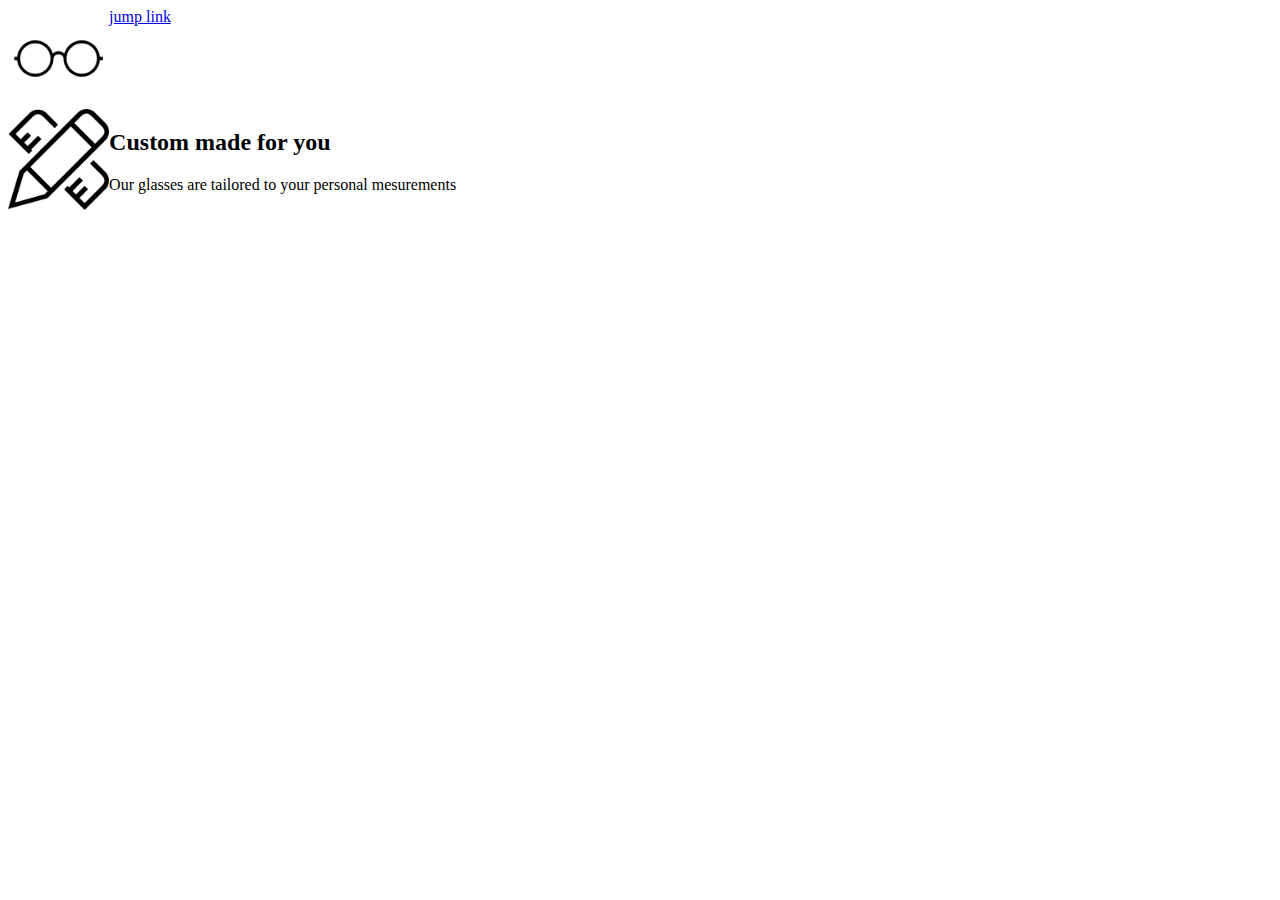
<file: landingPage/index.html>
<!DOCTYPE html>
<html>
    <head>
        <meta charset="UTF=8">
        <meta name="viewport" content="width=device-width, initial-scale=1.0">
        <link href="style.css" rel="stylesheet">
        <title>Eye Glass</title>
    </head>

    <body>
        <div class="header">
            <img class="headerLogo" src="images/logo.png">
            <nav>
                <a href="#divId">jump link</a>
            </nav>
        </div>

        <div class="container">
            <div class="about">
                <div class="grid">
                    <div class="icons">
                        <img src="images/custom.png" width="100%">
                    </div>
                   
                    <div class="text">
                        <h2>Custom made for you</h2>
                        <p>Our glasses are tailored to your personal mesurements</p>
                    </div>
                </div>
                
            </div>
            <div class="subscription">

            </div>

            <div class="options">

            </div>
        </div>
    </body>
</html>
</file>
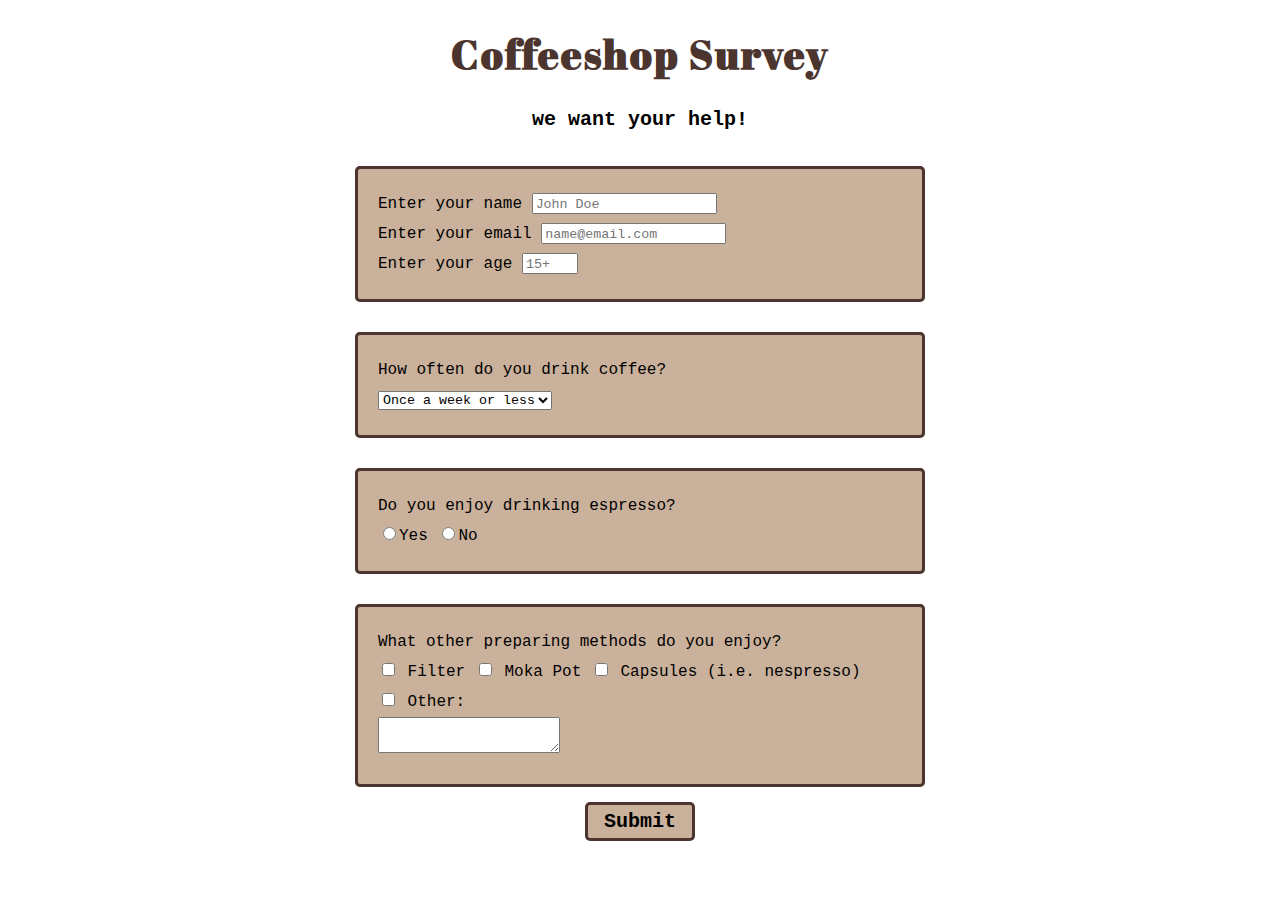
<file: surveyForm/surveyForm.html>
<!DOCTYPE html>
<html>
    <head>
        <meta charset="UFT-8">
        <link href="https://fonts.googleapis.com/css2?family=Abril+Fatface&display=swap" rel="stylesheet">
        <link rel="stylesheet" href="style.css">
        <title>Survey Form</title>
    </head>

    <body>
        <h1>Coffeeshop Survey</h1>
        <p id="description">we want your help!</p>

        <form>
            <fieldset id="costumerId">
                <label>Enter your name <input type="text" id="name" required placeholder="John Doe"></label><br>
                <label>Enter your email <input type="email" id="email" required placeholder="name@email.com"></label><br>
                <label>Enter your age <input type="number" id="number" min="15" max="99" placeholder="15+"> </label><br>
            </fieldset>

            <fieldset id="frequency">
                <label>How often do you drink coffee?</label><br>
            <select id="dropdown">
                <option>Once a week or less</option>
                <option>2-6 times a week</option>
                <option>Everyday</option>
            </select>
            </fieldset>

            <fieldset id="espresso">
                <label>Do you enjoy drinking espresso?</label><br>
                <label><input type="radio" value="yes" name="espresso">Yes</label>
                <label><input type="radio" value="no" name="espresso">No</label>
            </fieldset>

            <fieldset id="methods">
                <label>What other preparing methods do you enjoy?</label><br>
                <input type="checkbox" value="filter">
                <label>Filter</label>
                <input type="checkbox" value="moka">
                <label>Moka Pot</label>
                <input type="checkbox" value="capsule">
                <label>Capsules (i.e. nespresso)</label><br>
                <input type="checkbox" value="other">
                <label>Other: </label><br>
                <textarea></textarea>
            </fieldset>
            
            <div class="button">
                <input type="submit" id="submit">
            </div>
            
        </form>
        
    </body>
</html>
</file>
<file: landingPage/style.css>
.header{
    display: flex;
    flex-direction: row;
}

.headerLogo{
    width: 8%;
}

.icons{
    width: 8%;
}

.grid{
    display: flex;
}
</file>
<file: surveyForm/style.css>
body{
    font-family:'Courier New', Courier, monospace;
    text-align: center;
}

h1{
    font-family: 'Abril Fatface', 'Courier New', Courier, monospace;
    font-size: 40px;
    letter-spacing: 2px;
    color: #4C352F;
}

#description{
    font-weight: bold;
    font-size: 20px;
}

form{
    width: 600px;
    margin: 0 auto;
    display: flex;
    justify-content: center;
    flex-direction: column;
    text-align: justify;
} 

fieldset{
    background-color: #CAB19B;
    padding: 20px;
    line-height: 30px;
    margin: 15px;
    border: 3px solid #4C352F;
    border-radius: 5px;
}

::placeholder{
    font-family: 'Courier New', Courier, monospace;
}

#dropdown{
    font-family: 'Courier New', Courier, monospace;
}

.button{
    display: flex;
    justify-content: center;
    
}

#submit{
    width: 110px;
    padding: 5px;
    font: bold 20px 'Courier New', Courier, monospace;
    text-align: center;
    background-color: #CAB19B;
    border: 3px solid #4C352F;
    border-radius: 5px;
}
</file>
